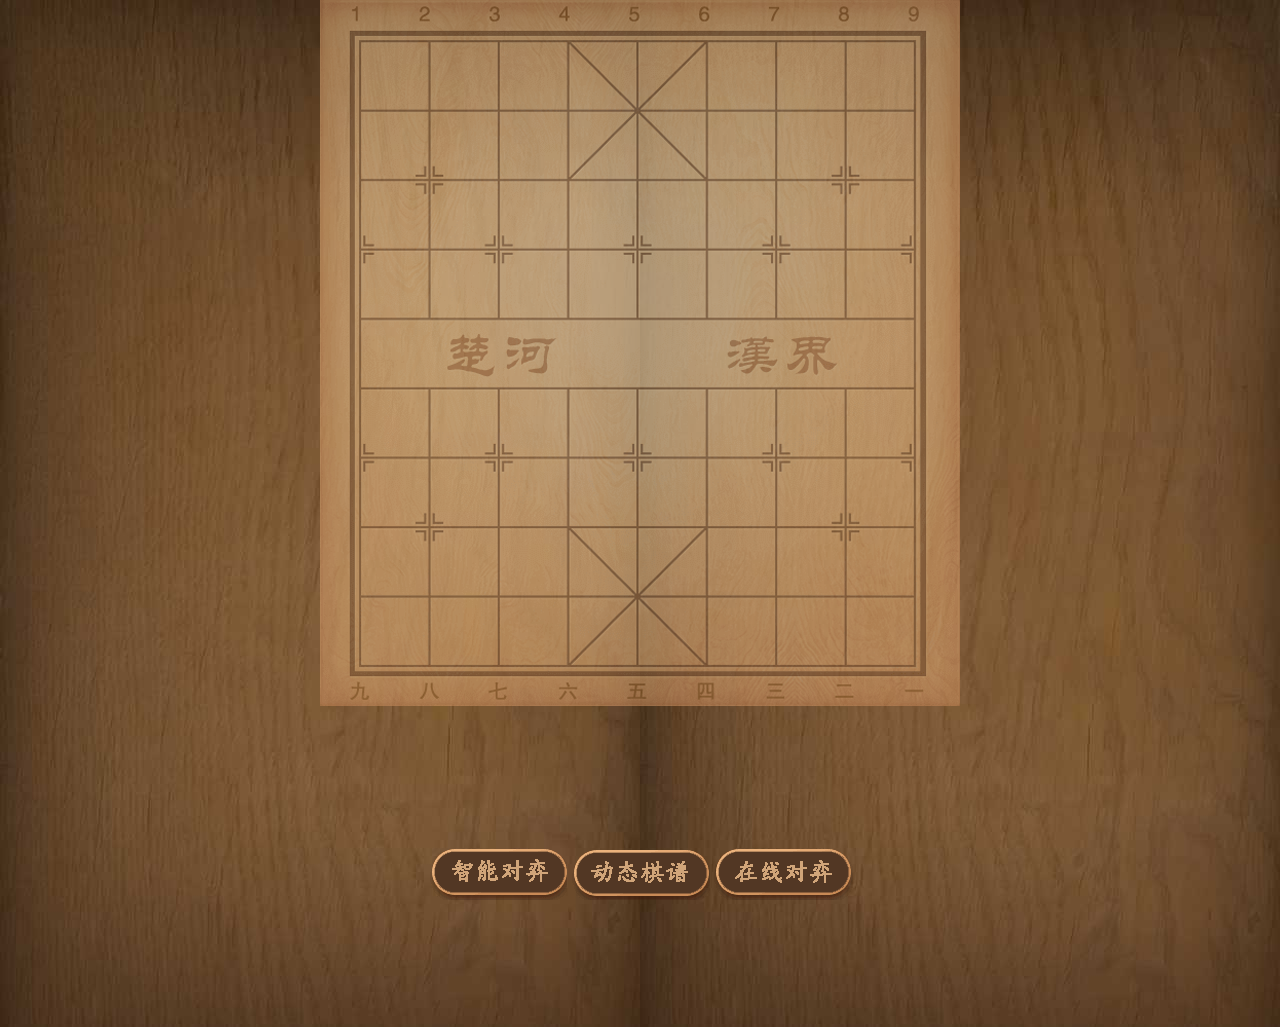
<file: index.html>
<!DOCTYPE HTML>
<html>
<head>
<meta http-equiv="Content-Type" content="text/html; charset=UTF-8">
<title> 象棋微学堂手机软件 </title>
	<script type="text/javascript">
		var phoneWidth = parseInt(window.screen.width);
		var phoneScale = phoneWidth/640;
		var ua = navigator.userAgent;
		if (/Android (\d+\.\d+)/.test(ua)){
			var version = parseFloat(RegExp.$1);
			// andriod 2.3
			if(version>2.3){
				document.write('<meta name="viewport" content="width=640, minimum-scale = '+phoneScale+', maximum-scale = '+phoneScale+', target-densitydpi=device-dpi">');
				// andriod 2.3以上
			}else{
				document.write('<meta name="viewport" content="width=640, target-densitydpi=device-dpi">');
			}
			// 其他系统
		} else {
			document.write('<meta name="viewport" content="width=device-width,initial-scale=1.0, minimum-scale=1.0, maximum-scale=1.0, user-scalable=no"/>');
		}
	</script>
    <link href="./css/menu.css" rel="stylesheet" type="text/css"> 
	<script src="libs/jquery-2.1.0.min.js"></script>   
	<script src="js/settings.js"></script>
    <script type="application/javascript">
        var canvas, stage, exportRoot;       
 
        function init() {
            $("#aiplayBtn").click(function(){
				var href = baseURL+'aiplay.html';	
				location.href = href;	
			});
            $("#billBtn").click(function(){
				var href = baseURL+'bill.html';	
				location.href = href;	
			});
            $("#onlineBtn").click(function(){
				var href = baseURL+'online.html';	
				location.href = href;	
			});
        }
    </script>
</head>

<body onload="init()">
    <canvas id="chess" width="640" height="1023"></canvas>
	<div id="bg" style="text-align: center">
		<img src="assets/images/board2.png">
	</div>
	<div id="chessBox">
		<div id="btnBox">			
			<div id="mode1">
				<input type="button" id="aiplayBtn">
				<input type="button" id="billBtn">
				<input type="button" id="onlineBtn">
			</div>
		</div>
	</div>
</body>

</html>
</file>
<file: css/menu.css>
﻿body{padding: 0px;margin: 0px;background-image: url("../assets/images/chess_bg.jpg");}
#chessBox {margin: auto ;width:100%;position: absolute; bottom: 0%; text-align: center;z-index: 1002;}
.btnBase{width:141px;height:52px;border-style:none;background-color: transparent;}
#bg {
	width: 100%; height: 100%; position: absolute; top: 0; left: 0; 
	z-index: 1001;  -moz-opacity: 0.6; opacity: .60; filter: alpha(opacity = 60); 
}
#aiplayBtn{width:139px;height:51px;background: url("../assets/images/b2.png") no-repeat 0px -417px; border-style:none;background-color: transparent;}
#billBtn{width:139px;height:51px;background: url("../assets/images/b2.png") no-repeat -154px -415px; border-style:none;background-color: transparent;}
#onlineBtn{width:139px;height:51px;background: url("../assets/images/b2.png") no-repeat -300px -415px; border-style:none;background-color: transparent;}
</file>
